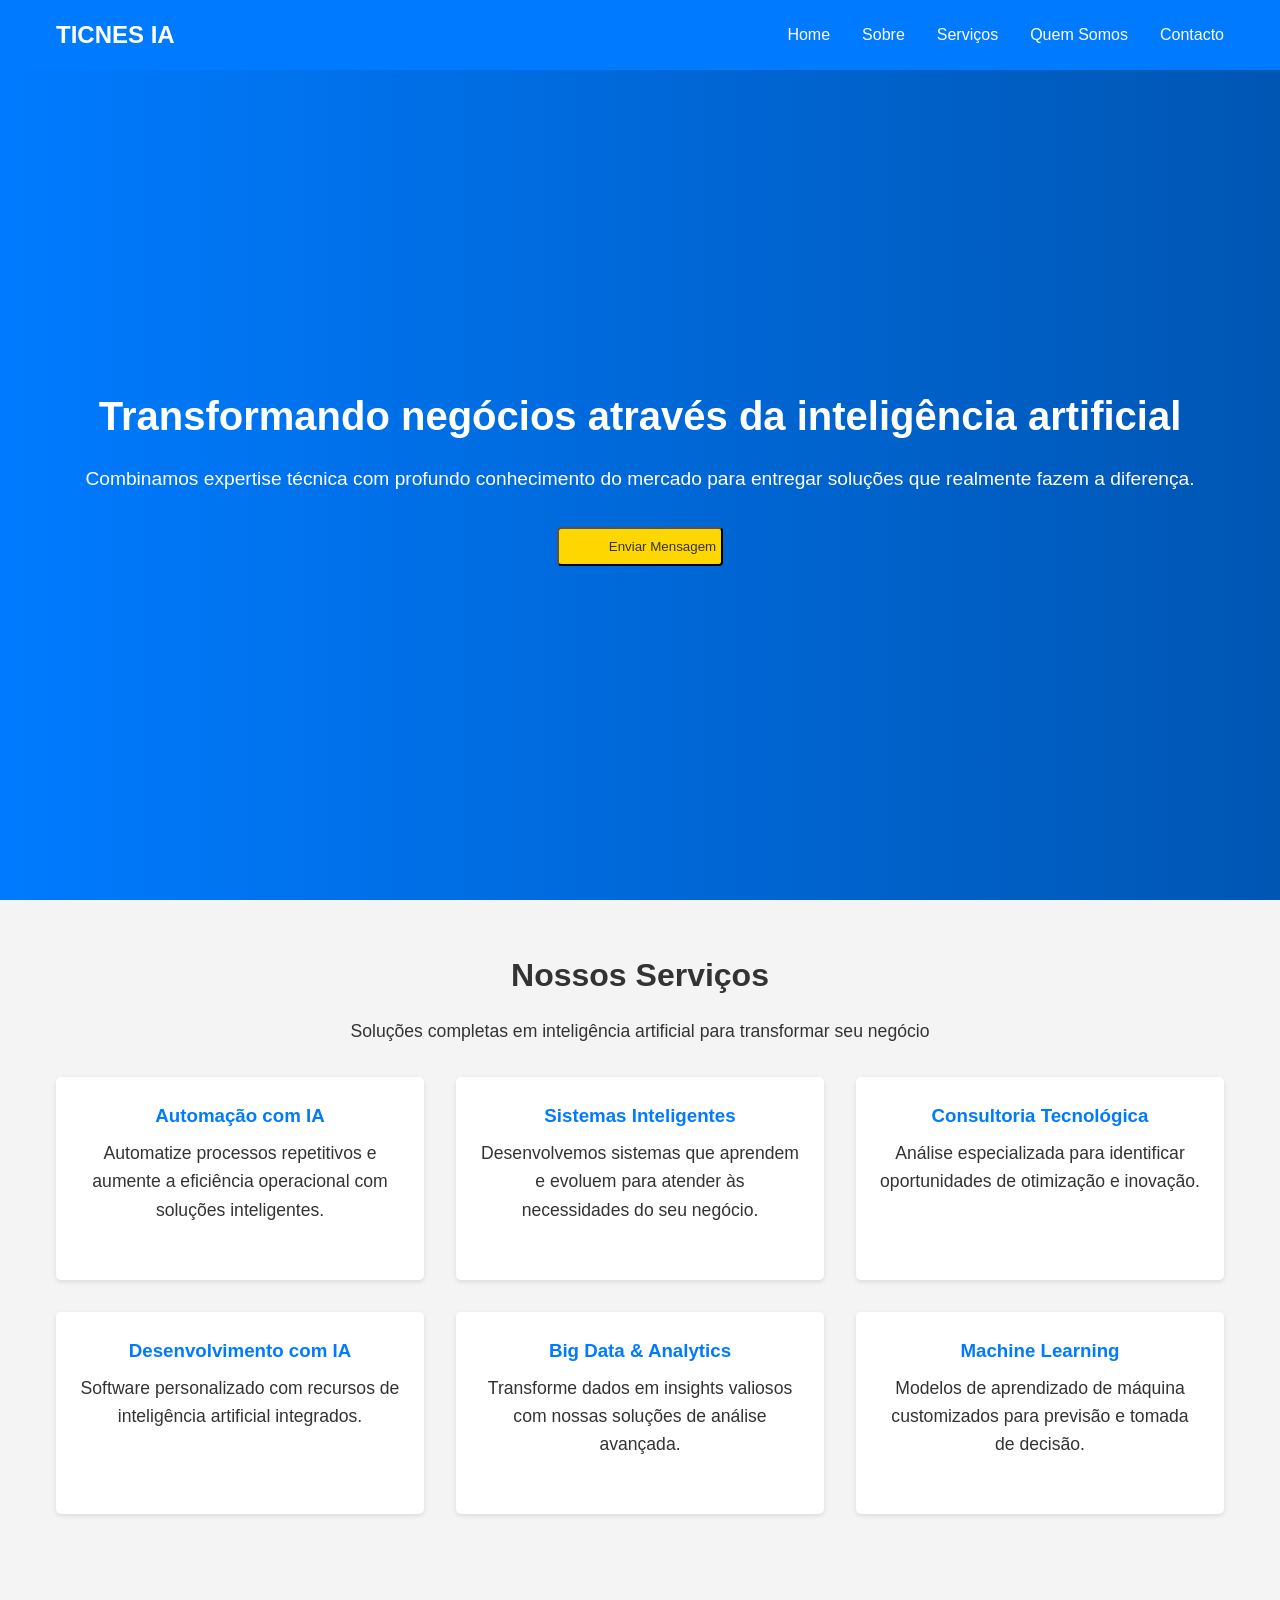
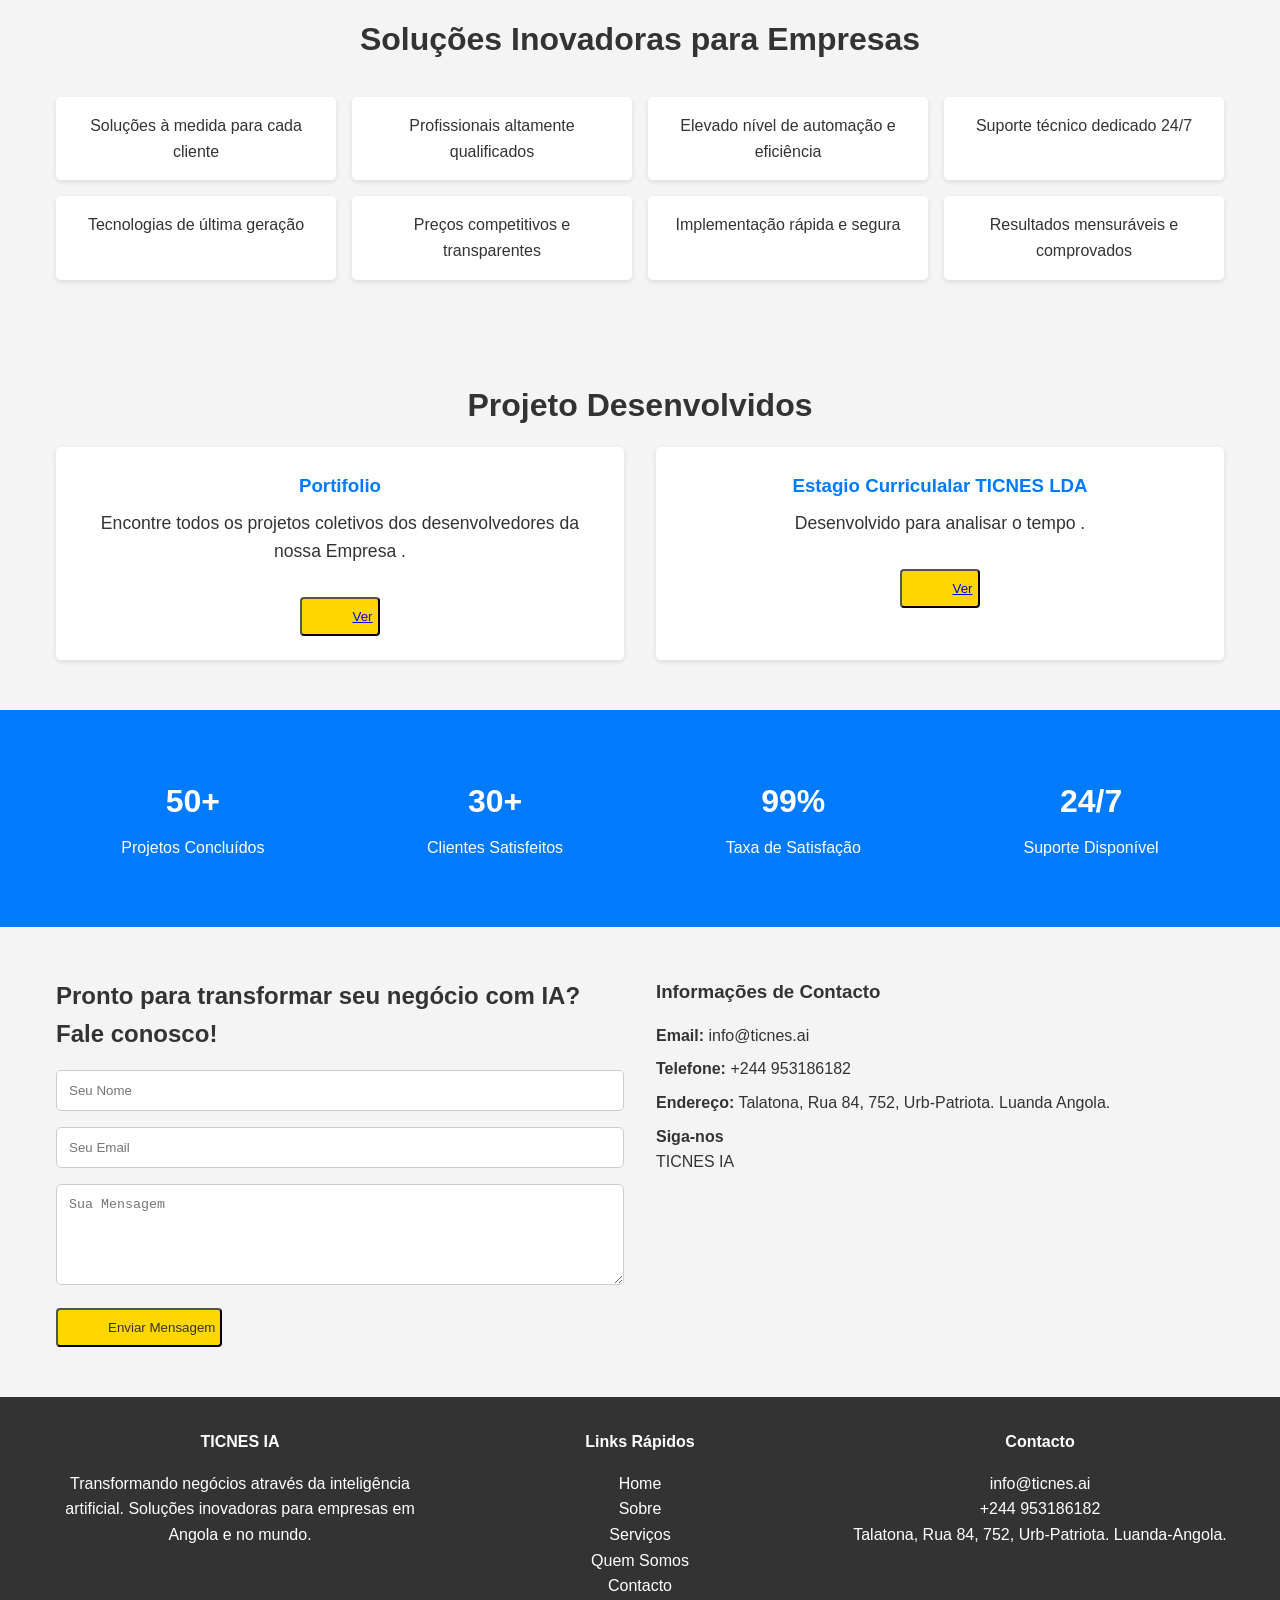
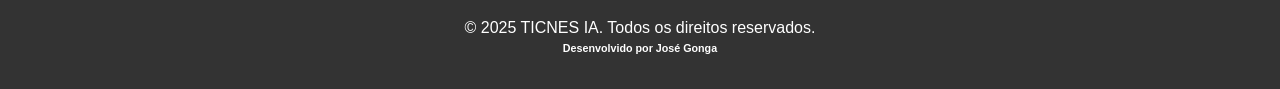
<file: index.html>
<!DOCTYPE html>
<html lang="pt">
<head>
    <meta charset="UTF-8">
    <meta name="viewport" content="width=device-width, initial-scale=1.0">
    <title>TICNES IA - Soluções em Inteligência Artificial</title>
   <link rel="stylesheet" href="./style.css">
</head>
<body>
    <header>
        <nav>
            <div class="logo">TICNES IA</div>
            <ul class="nav-links">
                <li><a href="#home">Home</a></li>
                <li><a href="#sobre">Sobre</a></li>
                <li><a href="#servicos">Serviços</a></li>
                <li><a href="#quem-somos">Quem Somos</a></li>
                <li><a href="#contacto">Contacto</a></li>
            </ul>
            <div class="menu-toggle" id="menu-toggle">
                <span></span>
                <span></span>
                <span></span>
            </div>
        </nav>
    </header>
    <section id="home" class="hero">
        <h1>Transformando negócios através da inteligência artificial</h1>
        <p>Combinamos expertise técnica com profundo conhecimento do mercado para 
entregar soluções que realmente fazem a diferença.</p>
                      
        <a href="#contacto"> <button type="submit" class="btn" onclick="">Enviar Mensagem</button></a>

        <!--Nossos serviços-->
    </section>
    <section id="servicos" class="services">
        <h2>Nossos Serviços</h2>
        <p>Soluções completas em inteligência artificial para transformar seu negócio</p>
        <div class="services-grid">
            <div class="service-card">
                <h3>Automação com IA</h3>
                <p>Automatize processos repetitivos e aumente a eficiência operacional com 
soluções inteligentes.</p>
            </div>
            <div class="service-card">
                <h3>Sistemas Inteligentes</h3>
                <p>Desenvolvemos sistemas que aprendem e evoluem para atender às 
necessidades do seu negócio.</p>
            </div>
            <div class="service-card">
                <h3>Consultoria Tecnológica</h3>
                <p>Análise especializada para identificar oportunidades de otimização e 
inovação.</p>
            </div>
            <div class="service-card">
                <h3>Desenvolvimento com IA</h3>
                <p>Software personalizado com recursos de inteligência artificial integrados.</p>
            </div>
            <div class="service-card">
                <h3>Big Data & Analytics</h3>
                <p>Transforme dados em insights valiosos com nossas soluções de análise 
avançada.</p>
            </div>
            <div class="service-card">
                <h3>Machine Learning</h3>
                <p>Modelos de aprendizado de máquina customizados para previsão e tomada de 
decisão.</p>
            </div>
        </div>
    </section>

    <!--Soluções Inovadoras-->
    <section class="benefits">
        <h2>Soluções Inovadoras para Empresas</h2>
        <ul>
            <li>Soluções à medida para cada cliente</li>
            <li>Profissionais altamente qualificados</li>
            <li>Elevado nível de automação e eficiência</li>
            <li>Suporte técnico dedicado 24/7</li>
            <li>Tecnologias de última geração</li>
            <li>Preços competitivos e transparentes</li>
            <li>Implementação rápida e segura</li>
            <li>Resultados mensuráveis e comprovados</li>
        </ul>
    </section>

<!--Projetos desenvolvidos-->
<section id="servicos" class="services">
        <h2>Projeto Desenvolvidos</h2>
        <div class="services-grid">
            <div class="service-card">
                <h3>Portifolio</h3>
                <p>Encontre todos os projetos coletivos dos desenvolvedores da nossa Empresa .</p>
                <button class="btn"><a href="./portefolio.html"> Ver </a></button>
            </div>
          
            <div class="service-card">
                <h3>Estagio Curriculalar TICNES LDA</h3>
                <p>Desenvolvido para analisar o tempo .</p>
                  <button class="btn"><a href="./TPC_ESTAGIO.html"> Ver </a></button>
            </div>
            
        </div>
    </section>


    <section class="stats">
        <div class="stats-container">
            <div class="stat">
                <h3>50+</h3>
                <p>Projetos Concluídos</p>
            </div>
            <div class="stat">
                <h3>30+</h3>
                <p>Clientes Satisfeitos</p>
            </div>
            <div class="stat">
                <h3>99%</h3>
                <p>Taxa de Satisfação</p>
            </div>
            <div class="stat">
                <h3>24/7</h3>
                <p>Suporte Disponível</p>
            </div>
        </div>
    </section>

    <section>
        
    </section>
    <section id="contacto" class="contact">
        <div class="contact-form">
            <h2>Pronto para transformar seu negócio com IA? Fale conosco!</h2>
            <form id="contact-form">
                <input type="text" id="name" placeholder="Seu Nome" required>
                <input type="email" id="email" placeholder="Seu Email" required>
                <textarea id="message" placeholder="Sua Mensagem" rows="5" required></textarea>
                <button type="submit" class="btn-sms" onclick="">Enviar Mensagem</button>
            </form>
        </div>
        <div class="contact-info">
            <h3>Informações de Contacto</h3>
            <p><strong>Email:</strong> info@ticnes.ai</p>
            <p><strong>Telefone:</strong> +244 953186182</p>
            <p><strong>Endereço:</strong> Talatona, Rua 84, 752, Urb-Patriota. Luanda
Angola.</p>
            <h4>Siga-nos</h4>
            <p>TICNES IA</p>
        </div>

        
        
    </section>
    <footer>
        <div class="footer-content">
            <div class="footer-section">
                <h4>TICNES IA</h4>
                <p>Transformando negócios através da inteligência artificial. Soluções inovadoras 
para empresas em Angola e no mundo.</p>
            </div>
            <div class="footer-section">
                <h4>Links Rápidos</h4>
                <ul>
                    <li><a href="#home">Home</a></li>
                    <li><a href="#sobre">Sobre</a></li>
                    <li><a href="#servicos">Serviços</a></li>
                    <li><a href="#quem-somos">Quem Somos</a></li>
                    <li><a href="#contacto">Contacto</a></li>
                </ul>
            </div>
            <div class="footer-section">
                <h4>Contacto</h4>
                <p>info@ticnes.ai</p>
                <p>+244 953186182</p>
                <p>Talatona, Rua 84, 752, Urb-Patriota. Luanda-Angola.</p>
            </div>
        </div>
        <p>&copy; 2025 TICNES IA. Todos os direitos reservados.<h6>Desenvolvido por José Gonga</h6></p>

    </footer>
   
</body>
</html
</file>
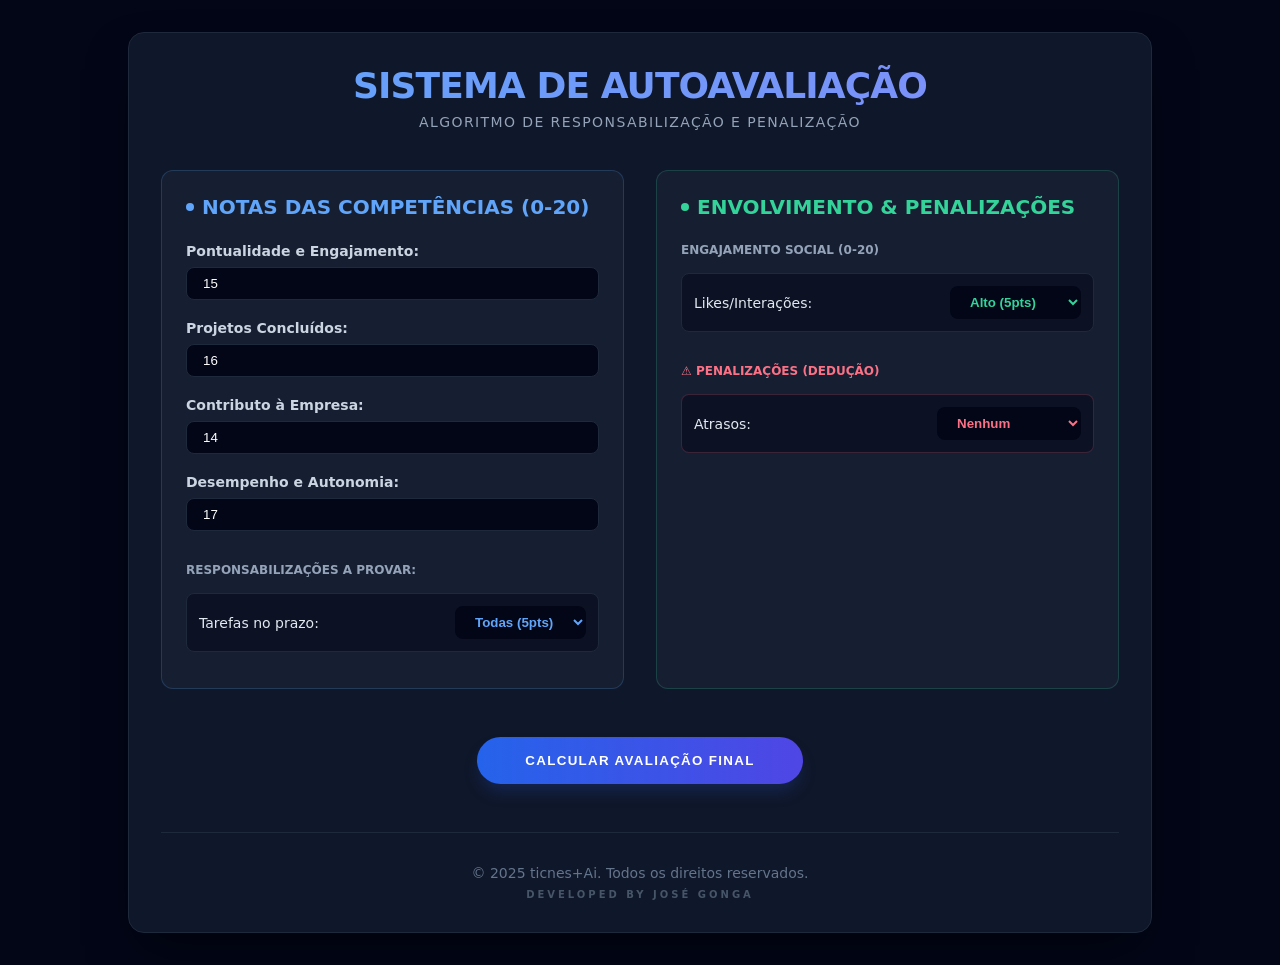
<file: Autoavaliacao.html>
<!DOCTYPE html>
<html lang="pt">
<head>
    <meta charset="UTF-8">
    <meta name="viewport" content="width=device-width, initial-scale=1.0">
    <title>Autoavaliação </title>
    <style>
        /* Variáveis de Cores e Reset */
        :root {
            --bg-body: #020617;
            --bg-card: #0f172a;
            --bg-input: #020617;
            --text-main: #e2e8f0;
            --text-muted: #94a3b8;
            --accent-blue: #60a5fa;
            --accent-emerald: #34d399;
            --accent-rose: #fb7185;
            --border-color: #1e293b;
        }

        * { margin: 0; padding: 0; box-sizing: border-box; }

        body {
            background-color: var(--bg-body);
            color: var(--text-main);
            font-family: ui-sans-serif, system-ui, -apple-system, sans-serif;
            padding: 2rem;
            min-height: 100vh;
        }

        /* Layout Principal */
        .container {
            max-width: 1024px;
            margin: 0 auto;
            background-color: var(--bg-card);
            border-radius: 1rem;
            padding: 2rem;
            border: 1px solid var(--border-color);
            box-shadow: 0 25px 50px -12px rgba(0, 0, 0, 0.5);
        }

        header { text-align: center; margin-bottom: 2.5rem; }

        .title {
            font-size: 2.25rem;
            font-weight: 800;
            letter-spacing: -0.025em;
            margin-bottom: 0.5rem;
            background: linear-gradient(to right, #60a5fa, #818cf8);
            -webkit-background-clip: text;
            -webkit-text-fill-color: transparent;
        }

        .subtitle {
            color: var(--text-muted);
            font-weight: 500;
            text-transform: uppercase;
            letter-spacing: 0.1em;
            font-size: 0.875rem;
        }

        /* Grid de Colunas */
        .grid {
            display: grid;
            grid-template-columns: 1fr;
            gap: 2rem;
        }

        @media (min-width: 768px) {
            .grid { grid-template-columns: 1fr 1fr; }
        }

        /* Seções de Competências */
        .section-box {
            background-color: rgba(30, 41, 59, 0.5);
            padding: 1.5rem;
            border-radius: 0.75rem;
            border: 1px solid rgba(96, 165, 250, 0.2);
        }

        .section-box.emerald { border-color: rgba(52, 211, 153, 0.2); }

        .section-title {
            font-size: 1.25rem;
            font-weight: 700;
            margin-bottom: 1.5rem;
            display: flex;
            align-items: center;
            gap: 0.5rem;
        }

        .indicator { width: 0.5rem; height: 0.5rem; border-radius: 9999px; }

        /* Inputs e Formulários */
        .input-group { display: flex; flex-direction: column; gap: 0.5rem; margin-bottom: 1.25rem; }

        label { font-size: 0.875rem; font-weight: 600; color: #cbd5e1; }

        input, select {
            background-color: var(--bg-input);
            border: 1px solid var(--border-color);
            border-radius: 0.5rem;
            padding: 0.5rem 1rem;
            color: white;
            outline: none;
            transition: all 0.2s;
        }

        input:focus { border-color: var(--accent-blue); box-shadow: 0 0 0 2px rgba(96, 165, 250, 0.5); }

        .row-item {
            display: flex;
            justify-content: space-between;
            align-items: center;
            background-color: rgba(2, 6, 23, 0.5);
            padding: 0.75rem;
            border-radius: 0.5rem;
            border: 1px solid var(--border-color);
            margin-bottom: 0.75rem;
        }

        /* Botão */
        .btn-container { text-align: center; margin-top: 3rem; }

        .btn-calculate {
            background: linear-gradient(to right, #2563eb, #4f46e5);
            color: white;
            font-weight: 900;
            padding: 1rem 3rem;
            border-radius: 9999px;
            border: none;
            cursor: pointer;
            text-transform: uppercase;
            letter-spacing: 0.1em;
            transition: transform 0.2s, box-shadow 0.2s;
            box-shadow: 0 10px 15px -3px rgba(30, 58, 138, 0.4);
        }

        .btn-calculate:hover { transform: scale(1.05); }
        .btn-calculate:active { transform: scale(0.95); }

        /* Resultados */
        .results-area {
            margin-top: 3rem;
            background-color: var(--bg-card);
            border: 1px solid var(--border-color);
            border-radius: 1rem;
            padding: 2rem;
            display: none; /* Escondido por padrão */
        }

        .stats-grid {
            display: grid;
            grid-template-columns: repeat(3, 1fr);
            gap: 1.5rem;
            margin-bottom: 2.5rem;
        }

        .stat-card {
            background-color: rgba(2, 6, 23, 0.5);
            padding: 1.25rem;
            border-radius: 0.75rem;
            border: 1px solid var(--border-color);
            text-align: center;
        }

        .nota-final {
            font-size: 4.5rem;
            font-weight: 900;
            margin-bottom: 1.5rem;
        }

        .badge {
            display: inline-block;
            padding: 0.75rem 2rem;
            border-radius: 9999px;
            font-weight: 900;
            font-size: 1.25rem;
            background-color: #475569;
        }

        footer {
            margin-top: 3rem;
            text-align: center;
            border-top: 1px solid var(--border-color);
            padding-top: 2rem;
        }
    </style>
</head>
<body>
    <div class="container">
        <header>
            <h1 class="title">SISTEMA DE AUTOAVALIAÇÃO</h1>
            <p class="subtitle">Algoritmo de Responsabilização e Penalização</p>
        </header>
        
        <div class="grid">
            <div class="section-box">
                <h2 class="section-title" style="color: var(--accent-blue);">
                    <span class="indicator" style="background-color: var(--accent-blue);"></span>
                    NOTAS DAS COMPETÊNCIAS (0-20)
                </h2>
                
                <div class="input-group">
                    <label>Pontualidade e Engajamento:</label>
                    <input type="number" min="0" max="20" step="0.5" id="p1" value="15">
                </div>
                <div class="input-group">
                    <label>Projetos Concluídos:</label>
                    <input type="number" min="0" max="20" step="0.5" id="p2" value="16">
                </div>
                <div class="input-group">
                    <label>Contributo à Empresa:</label>
                    <input type="number" min="0" max="20" step="0.5" id="p3" value="14">
                </div>
                <div class="input-group">
                    <label>Desempenho e Autonomia:</label>
                    <input type="number" min="0" max="20" step="0.5" id="p4" value="17">
                </div>
                
                <p style="font-size: 0.75rem; font-weight: bold; color: var(--text-muted); text-transform: uppercase; margin-top: 2rem; margin-bottom: 1rem;">Responsabilizações a Provar:</p>
                
                <div class="row-item">
                    <span style="font-size: 0.875rem;">Tarefas no prazo:</span>
                    <select id="tarefasPonto" style="color: var(--accent-blue); font-weight: bold; border: none;">
                        <option value="5">Todas (5pts)</option>
                        <option value="4">75% (4pts)</option>
                        <option value="3">50% (3pts)</option>
                        <option value="0">Nenhuma</option>
                    </select>
                </div>
            </div>
            
            <div class="section-box emerald">
                <h2 class="section-title" style="color: var(--accent-emerald);">
                    <span class="indicator" style="background-color: var(--accent-emerald);"></span>
                    ENVOLVIMENTO & PENALIZAÇÕES
                </h2>
                
                <div style="margin-bottom: 2rem;">
                    <p style="font-size: 0.75rem; font-weight: bold; color: var(--text-muted); text-transform: uppercase; margin-bottom: 1rem;">Engajamento Social (0-20)</p>
                    <div class="row-item">
                        <span style="font-size: 0.875rem;">Likes/Interações:</span>
                        <select id="likes" style="color: var(--accent-emerald); font-weight: bold; border: none;">
                            <option value="5">Alto (5pts)</option>
                            <option value="3">Médio (3pts)</option>
                            <option value="2">Baixo (2pts)</option>
                        </select>
                    </div>
                </div>
                
                <div>
                    <p style="font-size: 0.75rem; font-weight: bold; color: var(--accent-rose); text-transform: uppercase; margin-bottom: 1rem;">⚠️ Penalizações (Dedução)</p>
                    <div class="row-item" style="border-color: rgba(251, 113, 133, 0.2);">
                        <span style="font-size: 0.875rem;">Atrasos:</span>
                        <select id="atrasos" style="color: var(--accent-rose); font-weight: bold; border: none;">
                            <option value="0">Nenhum</option>
                            <option value="2">3-4 tarefas (-2)</option>
                            <option value="4">5+ tarefas (-4)</option>
                        </select>
                    </div>
                </div>
            </div>
        </div>
        
        <div class="btn-container">
            <button onclick="calcularAvaliacao()" class="btn-calculate">
                   Calcular Avaliação Final
            </button>
        </div>
        
        <div id="resultados" class="results-area">
            <h2 style="text-align: center; margin-bottom: 2rem; font-weight: 900;">RESUMO DO DESEMPENHO</h2>
            <div class="stats-grid">
                <div class="stat-card">
                    <p style="font-size: 0.75rem; color: var(--text-muted); text-transform: uppercase; margin-bottom: 0.5rem;">Média Provas</p>
                    <div id="mediaProvas" style="font-size: 1.875rem; font-weight: 900; color: var(--accent-blue);">0.0</div>
                </div>
                <div class="stat-card">
                    <p style="font-size: 0.75rem; color: var(--text-muted); text-transform: uppercase; margin-bottom: 0.5rem;">Envolvimento</p>
                    <div id="envolvimento" style="font-size: 1.875rem; font-weight: 900; color: var(--accent-emerald);">0.0</div>
                </div>
                <div class="stat-card">
                    <p style="font-size: 0.75rem; color: var(--text-muted); text-transform: uppercase; margin-bottom: 0.5rem;">Penalizações</p>
                    <div id="penalizacoes" style="font-size: 1.875rem; font-weight: 900; color: var(--accent-rose);">0.0</div>
                </div>
            </div>
            
            <div style="text-align: center;">
                <p style="font-size: 0.75rem; color: var(--text-muted); text-transform: uppercase;">Nota Final</p>
                <div id="notaFinal" class="nota-final">0.0</div>
                <div id="classificacao" class="badge">NÃO AVALIADO</div>
            </div>
        </div>

        <footer> 
            <p style="color: #64748b; font-size: 0.875rem;">&copy; 2025 ticnes+Ai. Todos os direitos reservados.</p>
            <h6 style="font-size: 10px; color: #475569; margin-top: 0.5rem; text-transform: uppercase; letter-spacing: 0.3em;">Developed by José Gonga</h6>
        </footer>
    </div>
    
    <script>
        // Adiciona aqui a lógica do teu ficheiro script.js
        function calcularAvaliacao() {
            document.getElementById('resultados').style.display = 'block';
            // Restante lógica de cálculo...
        }
    </script>
</body>
</html>
</file>
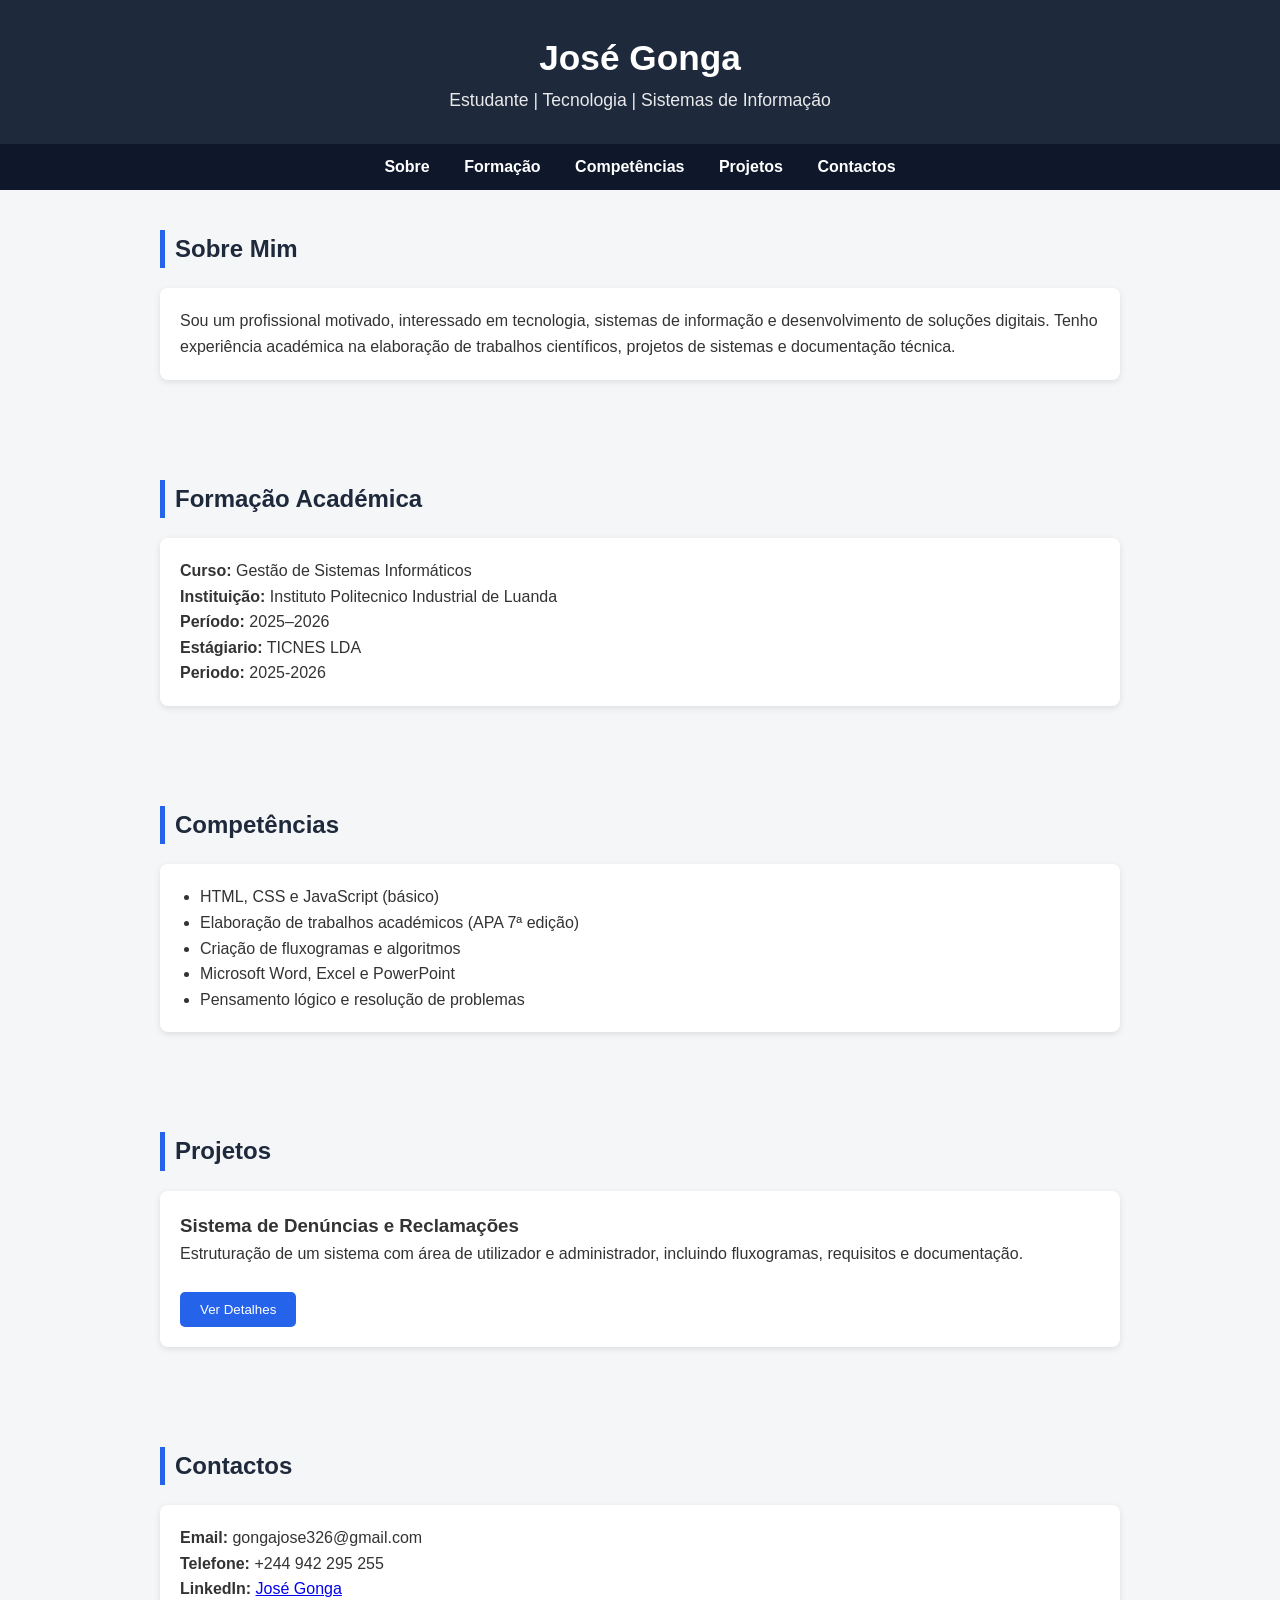
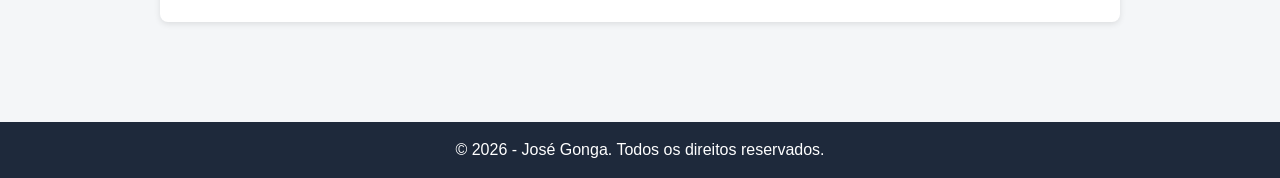
<file: portefolio.html>
<!DOCTYPE html>
<html lang="pt">
<head>
  <meta charset="UTF-8" />
  <meta name="viewport" content="width=device-width, initial-scale=1.0" />
  <title>Portefólio | José Gonga</title>
  <style>
    * {
      margin: 0;
      padding: 0;
      box-sizing: border-box;
      font-family: Arial, Helvetica, sans-serif;
    }

    body {
      background: #f4f6f8;
      color: #333;
      line-height: 1.6;
    }

    header {
      background: #1e293b;
      color: #fff;
      padding: 30px 20px;
      text-align: center;
    }

    header h1 {
      font-size: 2.2rem;
    }

    header p {
      font-size: 1.1rem;
      opacity: 0.9;
    }

    nav {
      background: #0f172a;
      padding: 10px;
      text-align: center;
    }

    nav a {
      color: #fff;
      margin: 0 15px;
      text-decoration: none;
      font-weight: bold;
    }

    nav a:hover {
      text-decoration: underline;
    }

    section {
      padding: 40px 20px;
      max-width: 1000px;
      margin: auto;
    }

    section h2 {
      margin-bottom: 20px;
      color: #1e293b;
      border-left: 5px solid #2563eb;
      padding-left: 10px;
    }

    .card {
      background: #fff;
      padding: 20px;
      margin-bottom: 20px;
      border-radius: 8px;
      box-shadow: 0 2px 6px rgba(0,0,0,0.1);
    }

    ul {
      margin-left: 20px;
    }

    footer {
      background: #1e293b;
      color: #fff;
      text-align: center;
      padding: 15px;
      margin-top: 40px;
    }

    button {
      padding: 10px 20px;
      background: #2563eb;
      color: #fff;
      border: none;
      border-radius: 5px;
      cursor: pointer;
    }

    button:hover {
      background: #1d4ed8;
    }
  </style>
</head>
<body>

  <header>
    <h1>José Gonga</h1>
    <p>Estudante | Tecnologia | Sistemas de Informação</p>
  </header>

  <nav>
    <a href="#sobre">Sobre</a>
    <a href="#formacao">Formação</a>
    <a href="#competencias">Competências</a>
    <a href="#projetos">Projetos</a>
    <a href="#contactos">Contactos</a>
  </nav>

  <section id="sobre">
    <h2>Sobre Mim</h2>
    <div class="card">
      <p>Sou um profissional motivado, interessado em tecnologia, sistemas de informação e desenvolvimento de soluções digitais. Tenho experiência académica na elaboração de trabalhos científicos, projetos de sistemas e documentação técnica.</p>
    </div>
  </section>

  <section id="formacao">
    <h2>Formação Académica</h2>
    <div class="card">
      <p><strong>Curso:</strong> Gestão de Sistemas Informáticos</p>
      <p><strong>Instituição:</strong> Instituto Politecnico Industrial de Luanda</p>
      <p><strong>Período:</strong> 2025–2026</p>
       <p><strong>Estágiario:</strong> TICNES LDA </p>
       <p><strong>Periodo:</strong> 2025-2026 </p>
    </div>
  </section>

  <section id="competencias">
    <h2>Competências</h2>
    <div class="card">
      <ul>
        <li>HTML, CSS e JavaScript (básico)</li>
        <li>Elaboração de trabalhos académicos (APA 7ª edição)</li>
        <li>Criação de fluxogramas e algoritmos</li>
        <li>Microsoft Word, Excel e PowerPoint</li>
        <li>Pensamento lógico e resolução de problemas</li>
      </ul>
    </div>
  </section>

  <section id="projetos">
    <h2>Projetos</h2>
    <div class="card">
      <h3>Sistema de Denúncias e Reclamações</h3>
      <p>Estruturação de um sistema com área de utilizador e administrador, incluindo fluxogramas, requisitos e documentação.</p>
      <br />
      <button onclick="mostrarMensagem()">Ver Detalhes</button>
    </div>
  </section>

  <section id="contactos">
    <h2>Contactos</h2>
    <div class="card">
      <p><strong>Email:</strong> gongajose326@gmail.com</p>
      <p><strong>Telefone:</strong> +244 942 295 255</p>
       <p><strong>LinkedIn:</strong> <a href="www.linkedin.com/in/jose-gonga-9b7483291">José Gonga</a></p>
    </div>
  </section>

  <footer>
    <p>&copy; 2026 - José Gonga. Todos os direitos reservados.</p>
  </footer>

  <script>
    function mostrarMensagem() {
      alert("Projeto académico focado em sistemas de gestão de denúncias e reclamações.");
    }
  </script>

</body>
</html>
</file>
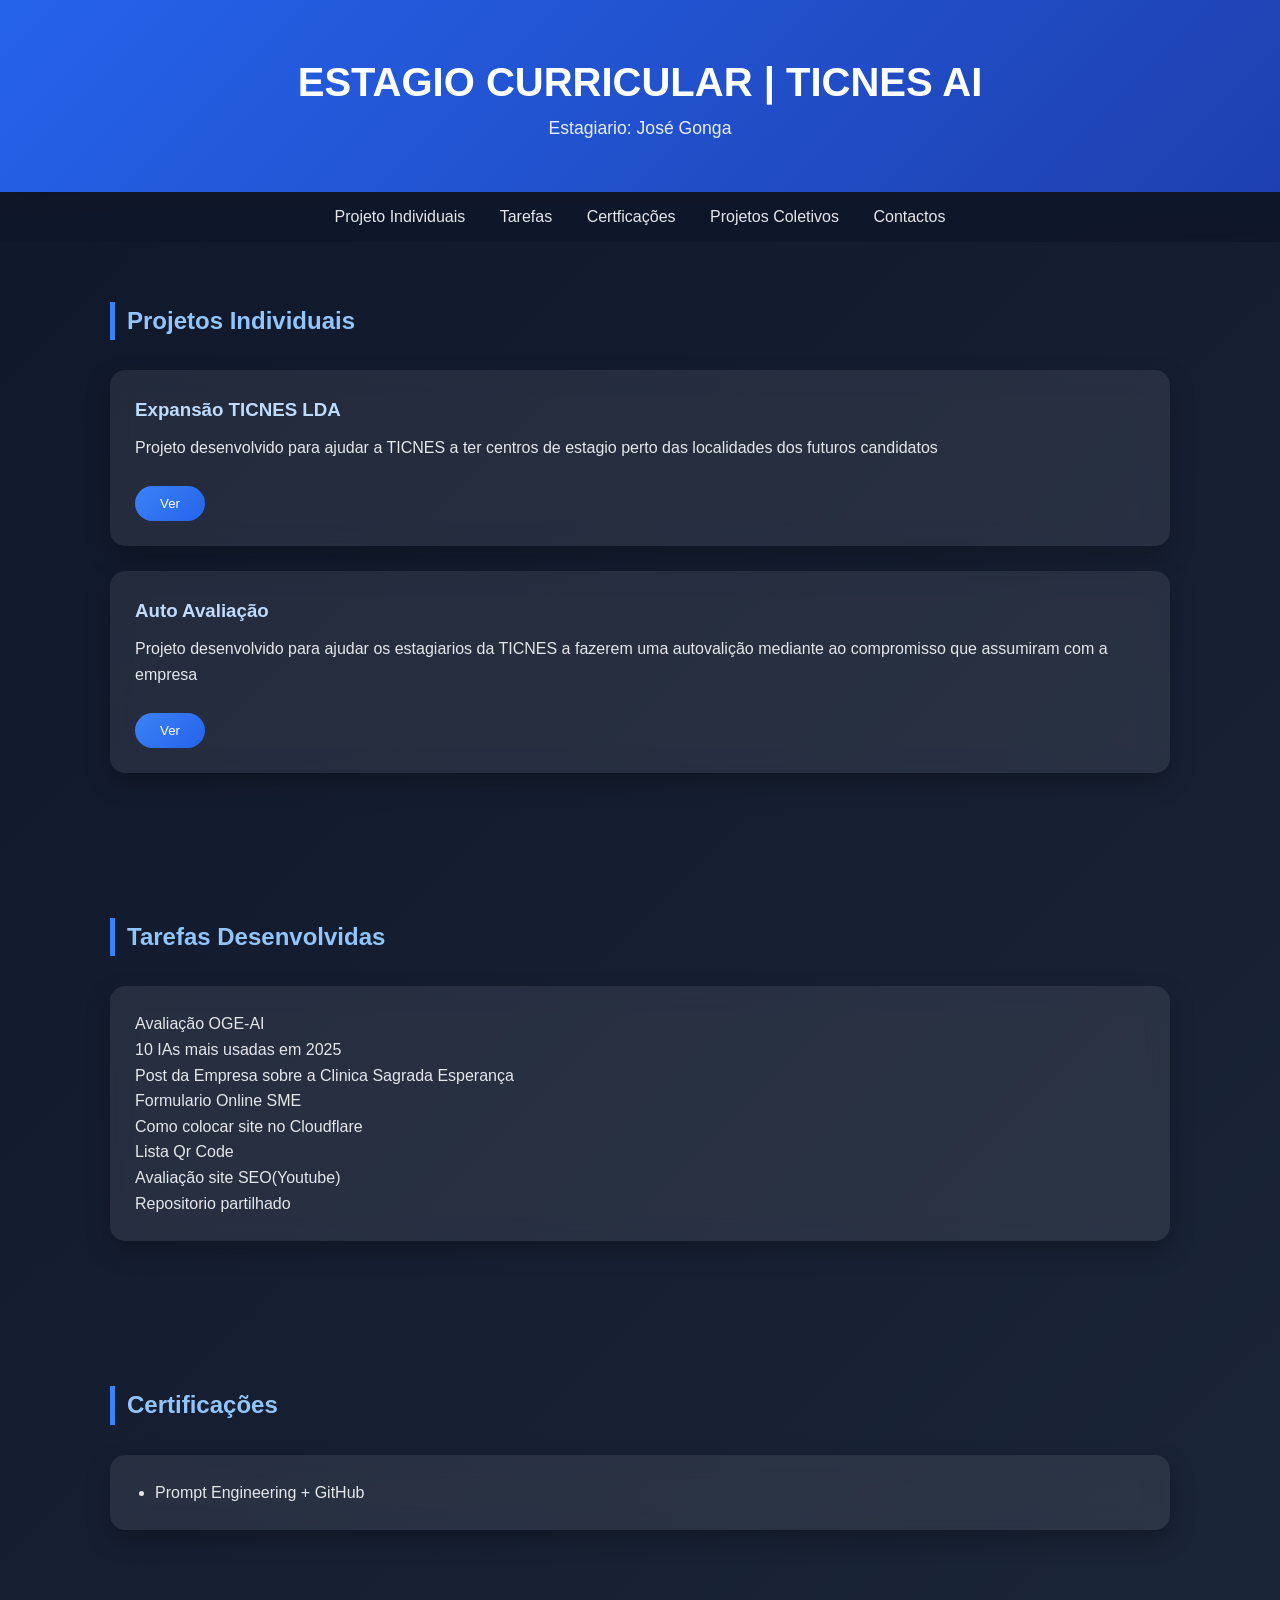
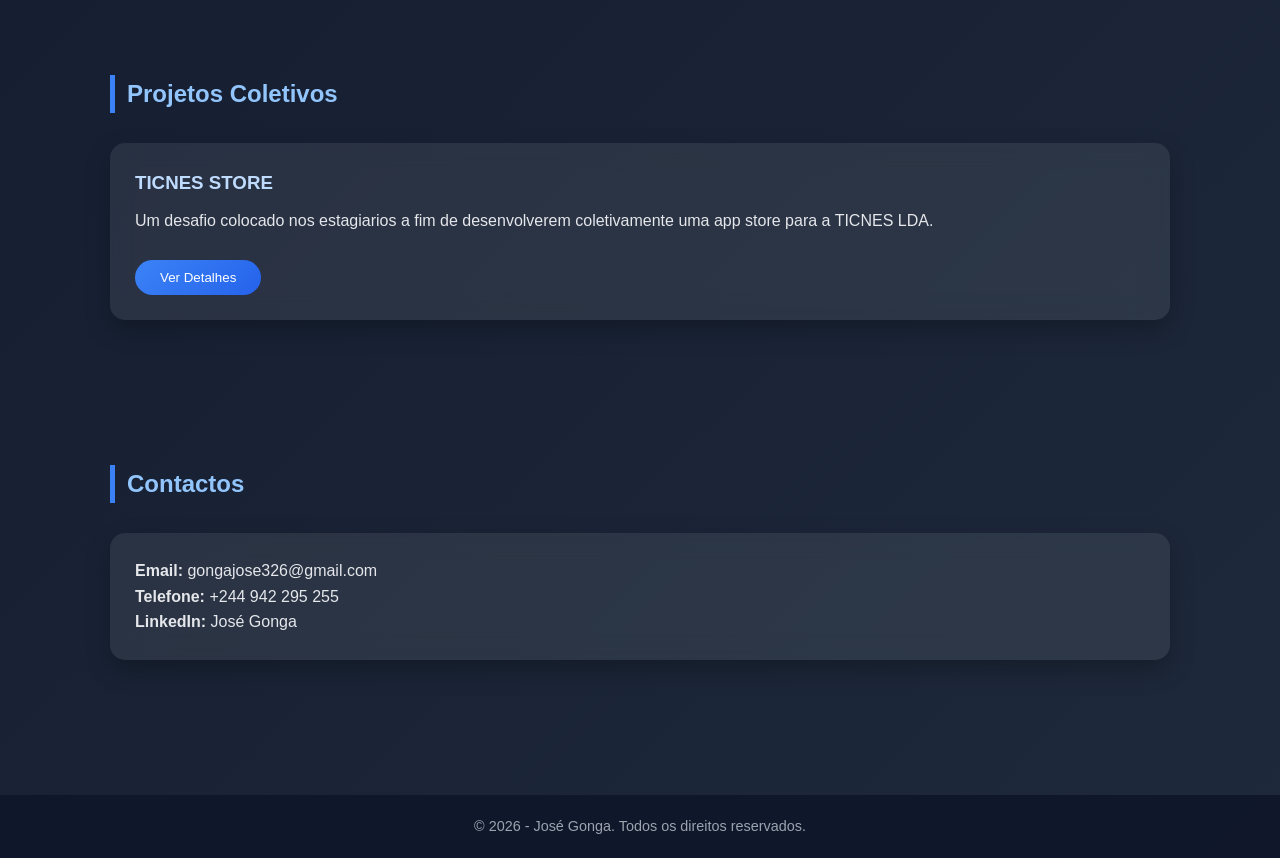
<file: TPC_ESTAGIO.html>
<!DOCTYPE html>
<html lang="pt-br">
<head>
  <meta charset="UTF-8" />
  <meta name="viewport" content="width=device-width, initial-scale=1.0" />
 
  <title>PROJETOS | ESTAGIO | TICNES LDA</title>
  
   <style>
 

  * {
    margin: 0;
    padding: 0;
    box-sizing: border-box;
    font-family: 'Poppins', sans-serif;
  }

  body {
    background: linear-gradient(135deg, #0f172a, #1e293b);
    color: #e5e7eb;
    line-height: 1.6;
  }

  header {
    background: linear-gradient(135deg, #2563eb, #1e40af);
    color: #fff;
    padding: 50px 20px;
    text-align: center;
    box-shadow: 0 10px 30px rgba(0,0,0,0.3);
  }

  header h1 {
    font-size: 2.5rem;
    font-weight: 600;
  }

  header p {
    font-size: 1.1rem;
    opacity: 0.9;
  }

  nav {
    background: rgba(15, 23, 42, 0.9);
    padding: 12px;
    text-align: center;
    backdrop-filter: blur(10px);
  }

  nav a {
    color: #e5e7eb;
    margin: 0 15px;
    text-decoration: none;
    font-weight: 500;
    transition: color 0.3s;
  }

  nav a:hover {
    color: #60a5fa;
  }

  section {
    padding: 60px 20px;
    max-width: 1100px;
    margin: auto;
  }

  section h2 {
    margin-bottom: 30px;
    color: #93c5fd;
    border-left: 5px solid #3b82f6;
    padding-left: 12px;
    font-weight: 600;
  }

  .card {
    background: rgba(255, 255, 255, 0.08);
    padding: 25px;
    margin-bottom: 25px;
    border-radius: 15px;
    backdrop-filter: blur(12px);
    box-shadow: 0 10px 25px rgba(0,0,0,0.25);
    transition: transform 0.3s, box-shadow 0.3s;
  }

  .card:hover {
    transform: translateY(-6px);
    box-shadow: 0 20px 40px rgba(0,0,0,0.35);
  }

  .card h3 {
    color: #bfdbfe;
    margin-bottom: 10px;
  }

  .card p, .card a, li {
    color: #e5e7eb;
  }

  ul {
    margin-left: 20px;
  }

  a {
    color: #60a5fa;
    text-decoration: none;
  }

  a:hover {
    text-decoration: underline;
  }

  button {
    padding: 10px 25px;
    background: linear-gradient(135deg, #3b82f6, #2563eb);
    color: #fff;
    border: none;
    border-radius: 30px;
    cursor: pointer;
    font-weight: 500;
    transition: transform 0.3s, box-shadow 0.3s;
  }

  button:hover {
    transform: scale(1.05);
    box-shadow: 0 10px 25px rgba(59,130,246,0.5);
  }

  footer {
    background: rgba(15, 23, 42, 0.95);
    color: #9ca3af;
    text-align: center;
    padding: 20px;
    margin-top: 50px;
    font-size: 0.9rem;
  }
</style>

  
</head>
<body>

  <header>
    <h1>ESTAGIO CURRICULAR | TICNES AI  </h1>
    <p>Estagiario: José Gonga</p>
  </header>

  <nav>
    <a href="#Projetos Individuais">Projeto Individuais</a>
    <a href="#Tarefas">Tarefas</a>
    <a href="#Certificacoes">Certficações</a>
    <a href="#Projetos coletivos">Projetos Coletivos</a>
    <a href="#contactos">Contactos</a>
  </nav>

  <section id="Projetos Individuais">
    <h2>Projetos Individuais</h2>
      <div class="card">
        <h3>Expansão TICNES LDA</h3>
        <p>Projeto desenvolvido para ajudar a TICNES a ter centros de estagio perto das localidades dos futuros candidatos </p>
        <br />
        <a href="./Expansao.html"> <button>Ver</button></a>
      </div>

      <div class="card">
        <h3>Auto Avaliação</h3>
        <p>Projeto desenvolvido para ajudar os estagiarios da TICNES a fazerem uma autovalição mediante ao compromisso que assumiram com a empresa </p>
        <br />
       <a href="./autoavaliacao.html"> <button>Ver</button></a>
      </div>

     
  </section>

  <section id="Tarefas">
    <h2>Tarefas Desenvolvidas</h2>
    <div class="card">
      <p> <a href="https://drive.google.com/file/d/1Eqh2xbrC8AY_8t9_PBc53pdSR5ngZuEd/view?usp=sharing"> Avaliação OGE-AI</a></p>
     <p> <a href="https://drive.google.com/file/d/1l3o7i-_Am7AD_hYt-lCd98Z6ICj6oIqX/view?usp=sharing"> 10 IAs mais usadas em 2025</a></p>
      <p><a href="https://web.facebook.com/ticnes/posts/pfbid02cZvExA1fKBN4PwEJtdgZQtVKi2x7gFQHvCn6wPGpFNa8vsLTZpfuzbpRdqV9j7bwl?__cft__[0]=[base64]&__tn__=-UK-R">Post da Empresa sobre a Clinica Sagrada Esperança</a></p>
       <p><a href="https://drive.google.com/file/d/1z284YtiVxGioD-hLc70lhaxMPdMU46Y5/view?usp=sharing">Formulario Online SME </a> </p>
        <p><a href="https://drive.google.com/file/d/14owh3gn1WFZ00KlcqDozcB7FWToF-IyM/view?usp=sharing">Como colocar site no Cloudflare </a> </p>
        <p><a href="https://drive.google.com/file/d/1owW6jr5-wTj7nzV_D-Ar5LZbpmOwmzT-/view?usp=sharing">Lista Qr Code</a> </p>
        <p><a href="https:https://www.siteworthtraffic.com/">Avaliação site SEO(Youtube)</a></p>
        <p><a href="https:https://github.com/gongajo3/sistema_autoavaliacao/settings/access?guidance_task=

">Repositorio partilhado</a></p>
      
    </div>
  </section>

  <section id="Certificacoes">
    <h2>Certificações</h2>
    <div class="card">
      <ul>
        <li><a href="https://drive.google.com/file/d/1z284YtiVxGioD-hLc70lhaxMPdMU46Y5/view?usp=sharing">Prompt Engineering + GitHub</a></li>
       
      </ul>
    </div>
  </section>

  <section id="Projetos coletivos">
    <h2>Projetos Coletivos</h2>
    <div class="card">
      <h3>TICNES STORE</h3>
      <p>Um desafio colocado nos estagiarios a fim de desenvolverem coletivamente uma app store para a TICNES LDA.</p>
      <br />
      <button onclick="mostrarMensagem()">Ver Detalhes</button>
    </div>
  </section>

  <section id="contactos">
    <h2>Contactos</h2>
    <div class="card">
      <p><strong>Email:</strong> gongajose326@gmail.com</p>
      <p><strong>Telefone:</strong> +244 942 295 255</p>
      <p><strong>LinkedIn:</strong> <a href="www.linkedin.com/in/jose-gonga-9b7483291">José Gonga</a></p>
    </div>
  </section>

  <footer>
    <p>&copy; 2026 - José Gonga. Todos os direitos reservados.</p>
  </footer>

  <script>
    function mostrarMensagem() {
      alert("Projeto académico focado em sistemas de gestão de denúncias e reclamações.");
    }
  </script>

</body>
</html>
</file>
<file: style.css>
/* Reset básico */
        * {
            margin: 0;
            padding: 0;
            box-sizing: border-box;
        }
        body {
            font-family: 'Arial', sans-serif;
            line-height: 1.6;
            color: #333;
            background-color: #f4f4f4;
        }
        /* Header */
        header {
            background-color: #007bff;
            color: white;
            padding: 1rem 0;
            position: fixed;
            width: 100%;
            top: 0;
            z-index: 1000;
        }
        nav {
            display: flex;
            justify-content: space-between;
            align-items: center;
            max-width: 1200px;
            margin: 0 auto;
            padding: 0 1rem;
        }
        .logo {
            font-size: 1.5rem;
            font-weight: bold;
        }
        .nav-links {
            list-style: none;
            display: flex;
        }
        .nav-links li {
            margin-left: 2rem;
        }
        .nav-links a {
            color: white;
            text-decoration: none;
            transition: color 0.3s;
        }
        .nav-links a:hover {
            color: #ffd700;
        }
        /* Menu mobile */
        .menu-toggle {
            display: none;
            flex-direction: column;
            cursor: pointer;
        }
        .menu-toggle span {
            width: 25px;
            height: 3px;
            background-color: white;
            margin: 3px 0;
        }
        /* Hero Section */
        .hero {
            background: linear-gradient(to right, #007bff, #0056b3);
            color: white;
            padding: 100px 1rem 50px;
            text-align: center;
            min-height: 100vh;
            display: flex;
            flex-direction: column;
            justify-content: center;
        }
        .hero h1 {
            font-size: 2.5rem;
            margin-bottom: 1rem;
        }
        .hero p {
            font-size: 1.2rem;
            margin-bottom: 2rem;
        }
        .btn{
           justify-content: center;
             text-align: center;
             align-items: center;
            color: #333;
            padding: 10px 5px;
            padding-left: 50px;
            text-decoration: none;
            border-radius: 4px;
            background-color: #ffd700;
            text-decoration-line: none;
        
            
        }
        .btn button:hover{
       box-shadow: 0px 0px 8px whitesmoke;
       transform: scale(1.05); 
}
        .btn-sms {
            background-color: #ffd700;
            color: #333;
            padding: 10px 5px;
            padding-left: 50px;
            text-decoration: none;
            border-radius: 4px;
            transition: background-color 0.3s;
        }
        .btn-sms:hover {
            background-color: #ffed4e;
        }
        /* Serviços */
        .services {
            padding: 50px 1rem;
            max-width: 1200px;
            margin: 0 auto;
            text-align: center;
        }
        .services h2 {
            margin-bottom: 1rem;
            font-size: 2rem;
        }
        .services p {
            margin-bottom: 2rem;
            font-size: 1.1rem;
        }
        .services-grid {
            display: grid;
            grid-template-columns: repeat(auto-fit, minmax(300px, 1fr));
            gap: 2rem;
        }
        .service-card {
            background-color: white;
            padding: 1.5rem;
            border-radius: 5px;
            box-shadow: 0 2px 5px rgba(0,0,0,0.1);
            transition: transform 0.3s;
        }
        .service-card:hover {
            transform: translateY(-5px);
        }
        .service-card h3 {
            margin-bottom: 0.5rem;
            color: #007bff;
        }
        /* Benefícios */
        .benefits {
            padding: 50px 1rem;
            max-width: 1200px;
            margin: 0 auto;
            text-align: center;
        }
        .benefits h2 {
            margin-bottom: 2rem;
            font-size: 2rem;
        }
        .benefits ul {
            list-style: none;
            display: grid;
            grid-template-columns: repeat(auto-fit, minmax(250px, 1fr));
            gap: 1rem;
        }
        .benefits li {
            background-color: white;
            padding: 1rem;
            border-radius: 5px;
            box-shadow: 0 2px 5px rgba(0,0,0,0.1);
        }
        /* Estatísticas */
        .stats {
            background-color: #007bff;
            color: white;
            padding: 50px 1rem;
            text-align: center;
        }
        .stats-container {
            display: flex;
            justify-content: space-around;
            flex-wrap: wrap;
            max-width: 1200px;
            margin: 0 auto;
        }
        .stat {
            margin: 1rem;
        }
        .stat h3 {
            font-size: 2rem;
            margin-bottom: 0.5rem;
        }
        /* Contato */
        .contact {
            padding: 50px 1rem;
            max-width: 1200px;
            margin: 0 auto;
            display: flex;
            flex-wrap: wrap;
            gap: 2rem;
        }
        .contact-form {
            flex: 1;
            min-width: 300px;
        }
        .contact-form h2 {
            margin-bottom: 1rem;
        }
        .contact-form input, .contact-form textarea {
            width: 100%;
            padding: 0.75rem;
            margin-bottom: 1rem;
            border: 1px solid #ccc;
            border-radius: 5px;
        }
        .contact-info {
            flex: 1;
            min-width: 300px;
        }
        .contact-info h3 {
            margin-bottom: 1rem;
        }
        .contact-info p {
            margin-bottom: 0.5rem;
        }
        /* Footer */
        footer {
            background-color: #333;
            color: white;
            padding: 2rem 1rem;
            text-align: center;
        }
        .footer-content {
            max-width: 1200px;
            margin: 0 auto;
            display: flex;
            flex-wrap: wrap;
            justify-content: space-between;
        }
        .footer-section {
            flex: 1;
            min-width: 200px;
            margin-bottom: 1rem;
        }
        .footer-section h4 {
            margin-bottom: 1rem;
        }
        .footer-section ul {
            list-style: none;
        }
        .footer-section a {
            color: white;
            text-decoration: none;
        }
        .footer-section a:hover {
            text-decoration: underline;
        }
        /* Responsividade */
        @media (max-width: 768px) {
            .nav-links {
                display: none;
                flex-direction: column;
                position: absolute;
                top: 100%;
                left: 0;
                width: 100%;
                background-color: #007bff;
                padding: 1rem 0;
            }
            .nav-links.active {
                display: flex;
            }
            .menu-toggle {
                display: flex;
            }
            .hero h1 {
                font-size: 2rem;
            }
            .hero p {
                font-size: 1rem;
            }
            .stats-container {
                flex-direction: column;
            }
            .contact {
                flex-direction: column;
            }
            .services-grid {
                grid-template-columns: 1fr;
            }
        }
</file>
